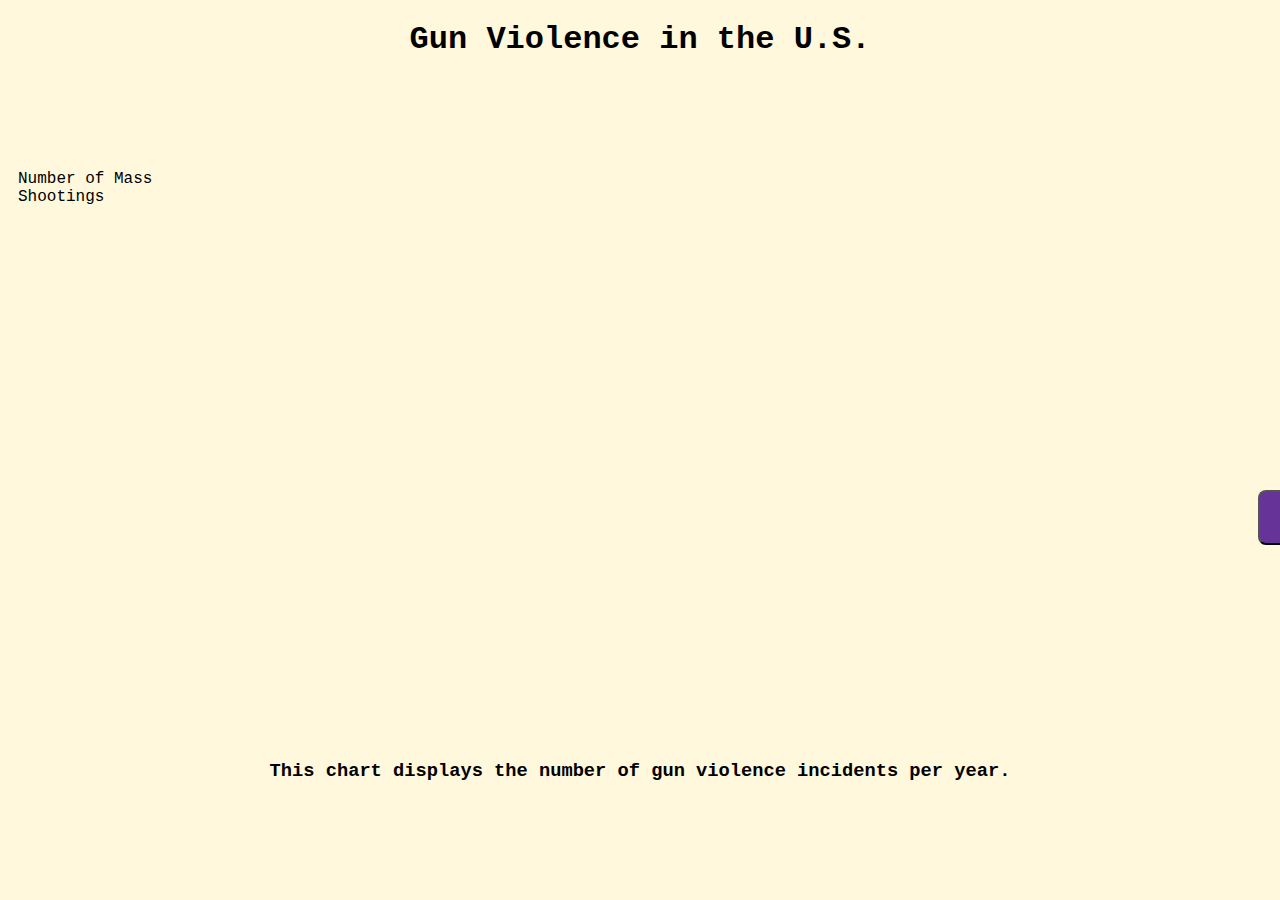
<file: index.html>
<!doctype html>
<html>
  <head>
    <link rel="stylesheet" href="style_sheet.css">
    <script src="https://d3js.org/d3.v7.min.js"></script>
  </head>

  <body onload='init()'>
    <h1 align='center'> Gun Violence in the U.S. </h1>
    
    <div style="position: relative; right: 0px; top: 80px; width: 180px; padding: 10px;"> Number of Mass Shootings </div>

    <svg class="chart" width=1600 height=600></svg>
    <script>
      async function init() {

        const data = await d3.csv('https://raw.githubusercontent.com/arjun-100/CS416NarrativeViz/main/gun_violence.csv');

        var svg = d3.select("svg"),
          pad = 80,
          margin = 150,
          width = svg.attr("width") - 2*margin,
          height = svg.attr("height") - margin;

        var xScale = d3.scaleBand().domain(data).range([0,width]).padding(0.1);
        var yScale = d3.scaleLinear().domain([0,15]).range([height,0]);

        var g = svg.append("g").attr("transform", "translate(" +pad+ "," +pad+ ")");
        g.append("g")
          .attr("transform", "translate(0," + height + ")")
          .call(d3.axisBottom(xScale)
                .tickFormat( function(d){return d.year;} ))
          .selectAll("text")  
          .style("text-anchor", "end")
          .attr("dx", "-.8em")
          .attr("dy", ".14em")
          .attr("transform", "rotate(-55)");
        g.append("g")
          .call(d3.axisLeft(yScale)
                .tickFormat( function(d){return d;} ).ticks(5));

        g.selectAll(".chart")
          .data(data)
          .enter().append("rect")
          .attr("x", function(d){return xScale(d);} )
          .attr("y", function(d){return yScale(d.count);} )
          .attr("width", xScale.bandwidth())
          .attr("height", function(d){return height - yScale(d.count);} );
      }
  
    </script>

    <h3 align='center'> This chart displays the number of gun violence incidents per year. </h3>

    <div>
      <button onclick="window.location.href = 'avg_fatalities.html';" class="button"> Next </button>
    </div>

  </body>
</html>
</file>
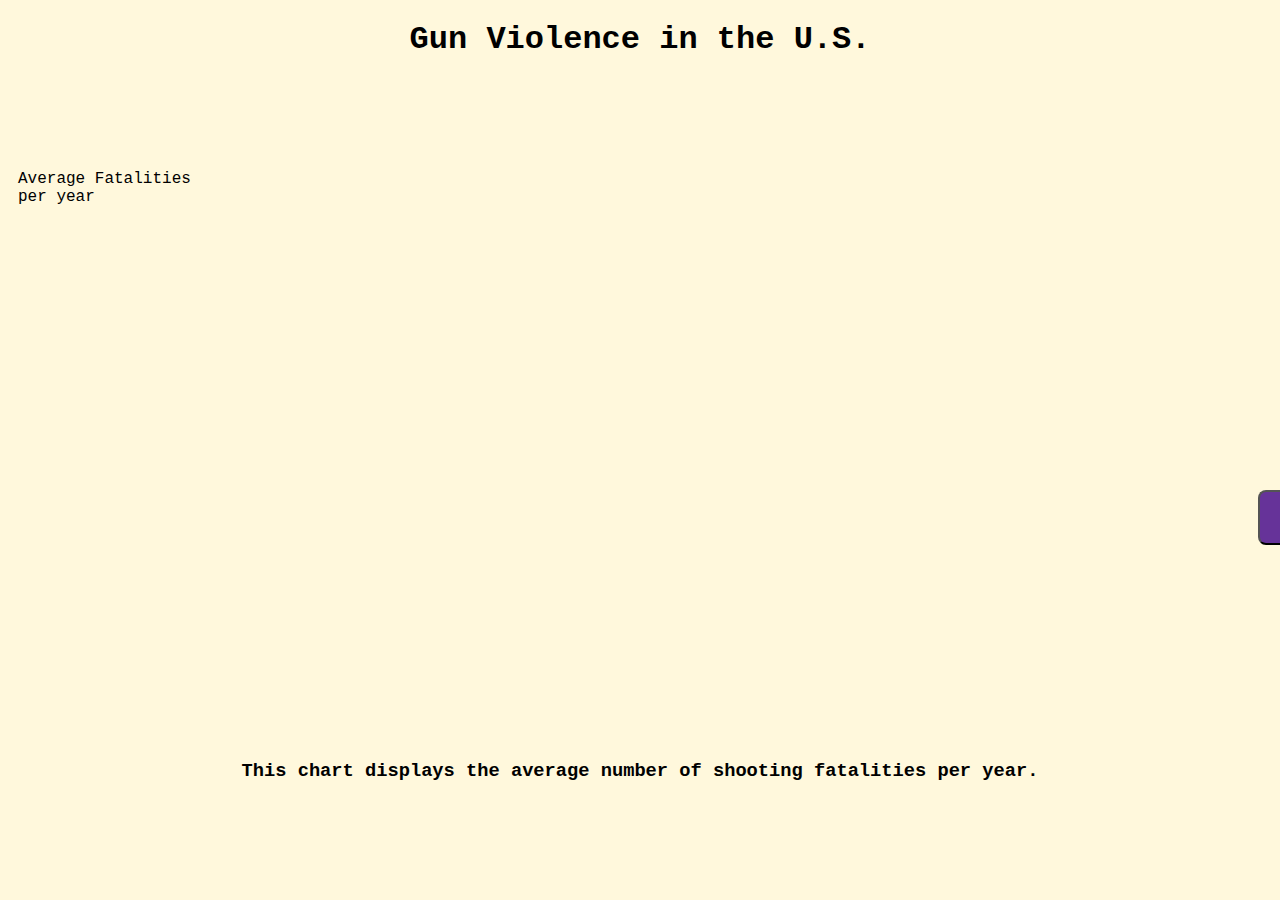
<file: avg_fatalities.html>
<!doctype html>
<html>
  <head>
    <link rel="stylesheet" href="style_sheet.css">
    <script src="https://d3js.org/d3.v7.min.js"></script>
  </head>

  <body onload='init()'>
    <h1 align='center'> Gun Violence in the U.S. </h1>
    
    <div style="position: relative; right: 0px; top: 80px; width: 180px; padding: 10px;"> Average Fatalities per year </div>

    <svg class="chart" width=1600 height=600></svg>
    <script>
      async function init() {

        const data = await d3.csv('https://raw.githubusercontent.com/arjun-100/CS416NarrativeViz/main/gun_violence.csv');

        var svg = d3.select("svg"),
          pad = 80,
          margin = 150,
          width = svg.attr("width") - 2*margin,
          height = svg.attr("height") - margin;

        var xScale = d3.scaleBand().domain(data).range([0,width]).padding(0.1);
        var yScale = d3.scaleLinear().domain([0,16]).range([height,0]);

        var g = svg.append("g").attr("transform", "translate(" +pad+ "," +pad+ ")");
        g.append("g")
          .attr("transform", "translate(0," + height + ")")
          .call(d3.axisBottom(xScale)
                .tickFormat( function(d){return d.year;} ))
          .selectAll("text")  
          .style("text-anchor", "end")
          .attr("dx", "-.8em")
          .attr("dy", ".14em")
          .attr("transform", "rotate(-55)");
        g.append("g")
          .call(d3.axisLeft(yScale)
                .tickFormat( function(d){return d;} ).ticks(5));

        g.selectAll(".chart")
          .data(data)
          .enter().append("rect")
          .attr("x", function(d){return xScale(d);} )
          .attr("y", function(d){return yScale(d.avg_fatalities);} )
          .attr("width", xScale.bandwidth())
          .attr("height", function(d){return height - yScale(d.avg_fatalities);} );
      }
  
    </script>

    <h3 align='center'> This chart displays the average number of shooting fatalities per year. </h3>

    <div>
      <button onclick="window.location.href = 'total_fatalities.html';" class="button"> Next </button>
    </div>

  </body>
</html>
</file>
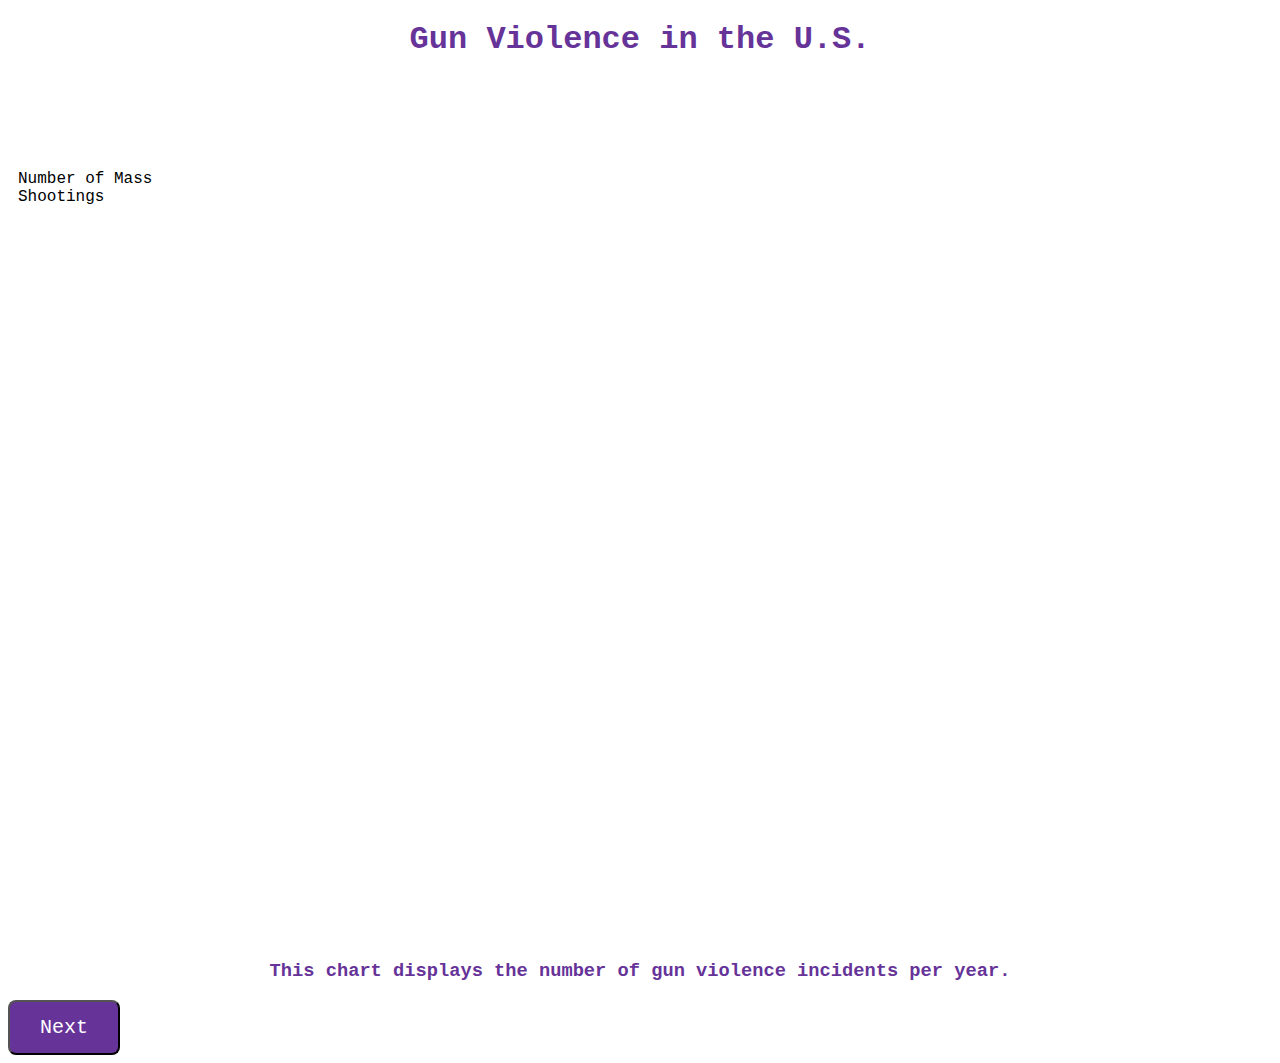
<file: counts.html>
<!doctype html>
<html>
  <head>
    <style> 
      body {
        font-family: 'Courier New', monospace;
      }
      h1, h3 {
        color: RebeccaPurple;
      }
      .chart rect {
        fill: steelblue;
      }
      .button {
        background-color: RebeccaPurple;
        color: white;
        padding: 14px 30px;
        border-radius: 8px;
        font-family: 'Courier New', monospace;
        display: inline-block;
        font-size: 20px;
        transition-duration: 0.4s;
        cursor: pointer;
      }
      .button:hover{
        background-color: white;
        color: RebeccaPurple;
        border: 2px solid RebeccaPurple;
      }
      #tooltip {
        opacity: 0;
        position: absolute;
        text-align: center;
        width: 60px;
        height: 40px;
        background: white;
        border: 0px;
      }
    </style>
    <script src="https://d3js.org/d3.v7.min.js"></script>
  </head>

  <body onload='init()'>
    <h1 align='center'> Gun Violence in the U.S. </h1>
    
    <div style="position: relative; right: 0px; top: 80px; width: 180px; padding: 10px;"> Number of Mass Shootings </div>

    <div id="tooltip"></div>
    <svg class="chart" width=1600 height=800></svg>
    <script>
      async function init(){

        const data = await d3.csv('https://raw.githubusercontent.com/arjun-100/CS416NarrativeViz/main/gun_violence.csv');

        var svg = d3.select("svg"),
          pad = 80,
          margin = 150,
          width = svg.attr("width") - 2*margin,
          height = svg.attr("height") - margin;

        var xScale = d3.scaleBand().domain(data).range([0,width]).padding(0.1);
        var yScale = d3.scaleLinear().domain([0,15]).range([height,0]);

        var g = svg.append("g").attr("transform", "translate(" +pad+ "," +pad+ ")");
        g.append("g")
          .attr("transform", "translate(0," + height + ")")
          .call(d3.axisBottom(xScale)
                .tickFormat( function(d){return d.year;} )
          )
          .selectAll("text")  
          .style("text-anchor", "end")
          .attr("dx", "-.8em")
          .attr("dy", ".14em")
          .attr("transform", "rotate(-55)");
        g.append("g")
          .call(d3.axisLeft(yScale)
                .tickFormat( function(d){return d;} )
                .ticks(5)
          );

        var tooltip = d3.select("#tooltip");

        g.selectAll(".chart")
          .data(data)
          .enter()
          .append("rect")
          .attr("x", function(d){return xScale(d);} )
          .attr("y", function(d){return yScale(d.count);} )
          .attr("width", xScale.bandwidth())
          .attr("height", function(d){return height - yScale(d.count);} );
      }
  
    </script>

    <h3 align='center'> This chart displays the number of gun violence incidents per year. </h3>

    <div>
      <button onclick="window.location.href = 'avg_fatalities.html';" class="button"> Next </button>
    </div>

  </body>
</html>
</file>
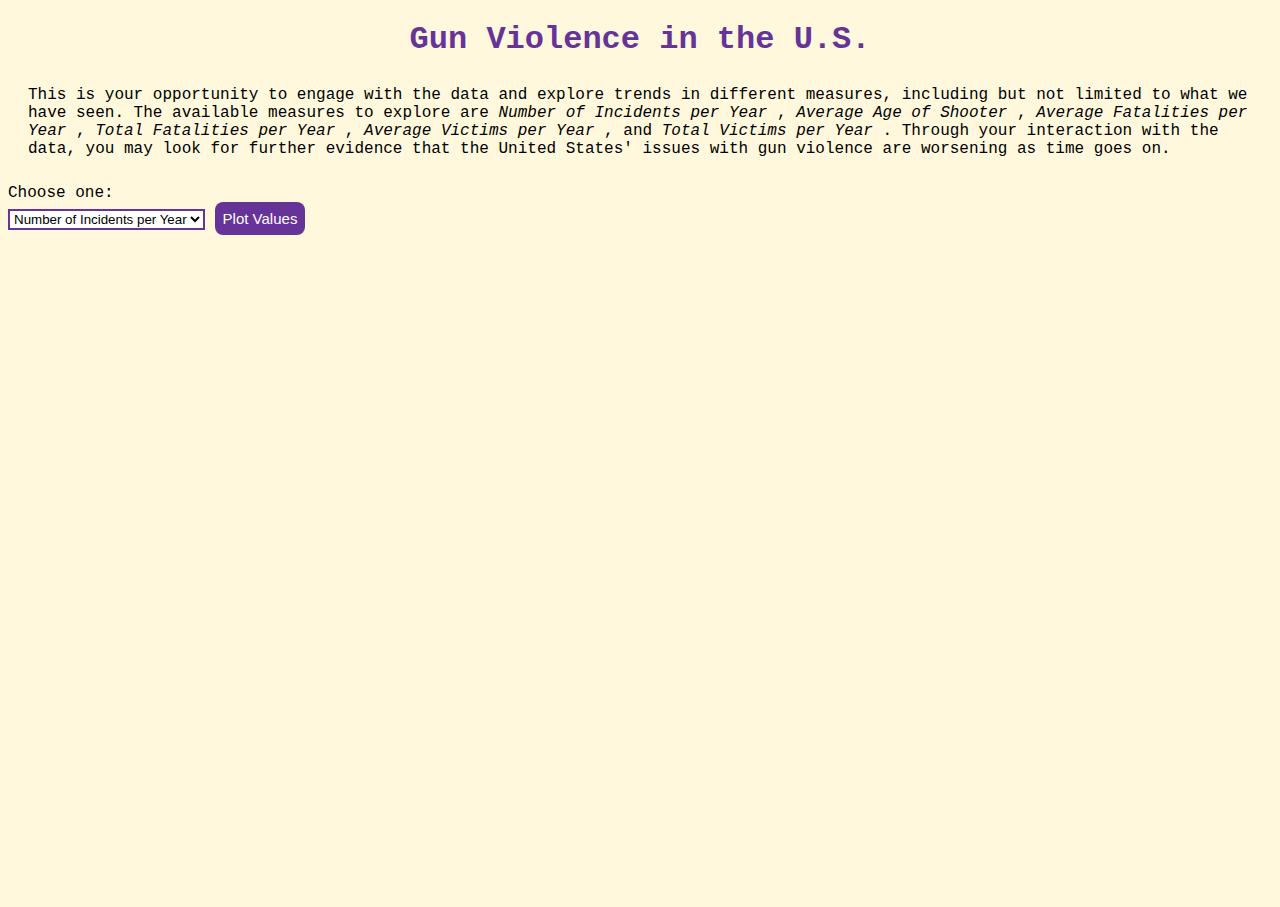
<file: interactive_page.html>
<!doctype html>
<html>
  <head>
    <link rel="stylesheet" href="style_sheet.css">
    <script src="https://d3js.org/d3.v7.min.js"></script>
  </head>

  <body onload='init()'>
    <h1 class="page-title"> Gun Violence in the U.S. </h1>

    <div class="context">
        <p> This is your opportunity to engage with the data and explore trends in different measures, 
            including but not limited to what we have seen. The available measures to explore are 
            <em> Number of Incidents per Year </em>, <em> Average Age of Shooter </em>, 
            <em> Average Fatalities per Year </em>, <em> Total Fatalities per Year </em>, 
            <em> Average Victims per Year </em>, and <em> Total Victims per Year </em>. 
            Through your interaction with the data, you may look for further evidence that the United 
            States' issues with gun violence are worsening as time goes on. </p>
      </div>

    <div style="position: relative; top: -20px;">
        <h>Choose one: </h><br>
        <Select id="dropdown" style="background-color: white; border: 2px solid RebeccaPurple;">
            <option value="Number of Incidents per Year"> Number of Incidents per Year </option>
            <option value="Average Age of Shooter"> Average Age of Shooter </option>
            <option value="Average Fatalities per Year"> Average Fatalities per Year </option>
            <option value="Total Fatalities per Year"> Total Fatalities per Year </option>
            <option value="Average Victims per Year"> Average Victims per Year </option>
            <option value="Total Victims per Year"> Total Victims per Year </option>
        </Select>
        <button onclick="init()" style="background-color: RebeccaPurple; color: white; border: 2px RebeccaPurple; padding: 8px; border-radius: 8px; font-size: 15px; cursor: pointer;"> Plot Values </button>
    </div>


    <h3 class="chart-title" id="title-filler"></h3>

    <div class="y-label" id="axis-filler"></div>

    <div><svg class="chart" width=1600 height=600></svg></div>

    <script>

        async function init(){
            
            const data = await d3.csv('https://raw.githubusercontent.com/arjun-100/CS416NarrativeViz/main/gun_violence.csv');

            var dropdown = document.getElementById('dropdown');
            var value = dropdown.options[dropdown.selectedIndex].text;

            document.getElementById('title-filler').innerHTML = value;
            document.getElementById('axis-filler').innerHTML = value;

            d3.selectAll("svg > *").remove();
            var pad = 80,
                margin = 150,
                width = d3.select("svg").attr("width") - 2 * margin,
                height = d3.select("svg").attr("height") - margin;
            var xScale = d3.scaleBand().domain(data).range([0,width]).padding(0.1);

            var svg = d3.select("svg").append("g")
                .attr("transform", "translate(" +pad+ "," +pad+ ")");
            svg.append("g").attr("transform", "translate(0," +height+ ")")
            .call(d3.axisBottom(xScale)
                .tickFormat( function(d){return d.year;} ))
            .selectAll("text")  
            .style("text-anchor", "end")
            .attr("dx", "-.8em")
            .attr("dy", ".14em")
            .attr("transform", "rotate(-55)");
            

            if (value === "Number of Incidents per Year") {
                plotCount(data, svg, height, xScale);
            } else if (value === "Average Age of Shooter") {
                plotAvgAge(data, svg, height, xScale);
            } else if (value === "Average Fatalities per Year") {
                plotAvgFatalities(data, svg, height, xScale);
            } else if (value === "Total Fatalities per Year") {
                plotTotalFatalities(data, svg, height, xScale);
            } else if (value === "Average Victims per Year") {
                plotAvgVictims(data, svg, height, xScale);
            } else if (value === "Total Victims per Year") {
                plotTotalVictims(data, svg, height, xScale);
            }
        }

        function plotCount(data, svg, height, xScale) {
            var yScale = d3.scaleLinear().domain([0,15]).range([height,0]);
            var g = svg.append("g")
            .call(d3.axisLeft(yScale)
                .tickFormat( function(d){return d;} ).ticks(5));
            g.selectAll(".chart")
            .data(data)
            .enter().append("rect")
                .attr("x", function(d){return xScale(d);} )
                .attr("y", function(d){return yScale(d.count);} )
                .attr("width", xScale.bandwidth())
                .attr("height", function(d){return height - yScale(d.count);} );

            return g;
        }

        function plotAvgAge(data, svg, height, xScale) {
            var yScale = d3.scaleLinear().domain([0,70]).range([height,0]);
            var g = svg.append("g")
            .call(d3.axisLeft(yScale)
                .tickFormat( function(d){return d;} ).ticks(5));
            g.selectAll(".chart")
            .data(data)
            .enter().append("rect")
                .attr("x", function(d){return xScale(d);} )
                .attr("y", function(d){return yScale(d.avg_age);} )
                .attr("width", xScale.bandwidth())
                .attr("height", function(d){return height - yScale(d.avg_age);} );

            return g;
        }

        function plotAvgFatalities(data, svg, height, xScale) {
            var yScale = d3.scaleLinear().domain([0,16]).range([height,0]);
            var g = svg.append("g")
            .call(d3.axisLeft(yScale)
                .tickFormat( function(d){return d;} ).ticks(5));
            g.selectAll(".chart")
            .data(data)
            .enter().append("rect")
                .attr("x", function(d){return xScale(d);} )
                .attr("y", function(d){return yScale(d.avg_fatalities);} )
                .attr("width", xScale.bandwidth())
                .attr("height", function(d){return height - yScale(d.avg_fatalities);} );

            return g;
        }

        function plotTotalFatalities(data, svg, height, xScale) {
            var yScale = d3.scaleLinear().domain([0,120]).range([height,0]);
            var g = svg.append("g")
            .call(d3.axisLeft(yScale)
                .tickFormat( function(d){return d;} ).ticks(5));
            g.selectAll(".chart")
            .data(data)
            .enter().append("rect")
                .attr("x", function(d){return xScale(d);} )
                .attr("y", function(d){return yScale(d.total_fatalities);} )
                .attr("width", xScale.bandwidth())
                .attr("height", function(d){return height - yScale(d.total_fatalities);} );

            return g;
        }

        function plotAvgVictims(data, svg, height, xScale) {
            var yScale = d3.scaleLinear().domain([0,70]).range([height,0]);
            var g = svg.append("g")
            .call(d3.axisLeft(yScale)
                .tickFormat( function(d){return d;} ).ticks(5));
            g.selectAll(".chart")
            .data(data)
            .enter().append("rect")
                .attr("x", function(d){return xScale(d);} )
                .attr("y", function(d){return yScale(d.avg_victims);} )
                .attr("width", xScale.bandwidth())
                .attr("height", function(d){return height - yScale(d.avg_victims);} );

            return g;
        }

        function plotTotalVictims(data, svg, height, xScale) {
            var yScale = d3.scaleLinear().domain([0,700]).range([height,0]);
            var g = svg.append("g")
            .call(d3.axisLeft(yScale)
                .tickFormat( function(d){return d;} ).ticks(5));
            g.selectAll(".chart")
            .data(data)
            .enter().append("rect")
                .attr("x", function(d){return xScale(d);} )
                .attr("y", function(d){return yScale(d.total_victims);} )
                .attr("width", xScale.bandwidth())
                .attr("height", function(d){return height - yScale(d.total_victims);} );

            return g;
        }
    </script>


  </body>
</html>
</file>
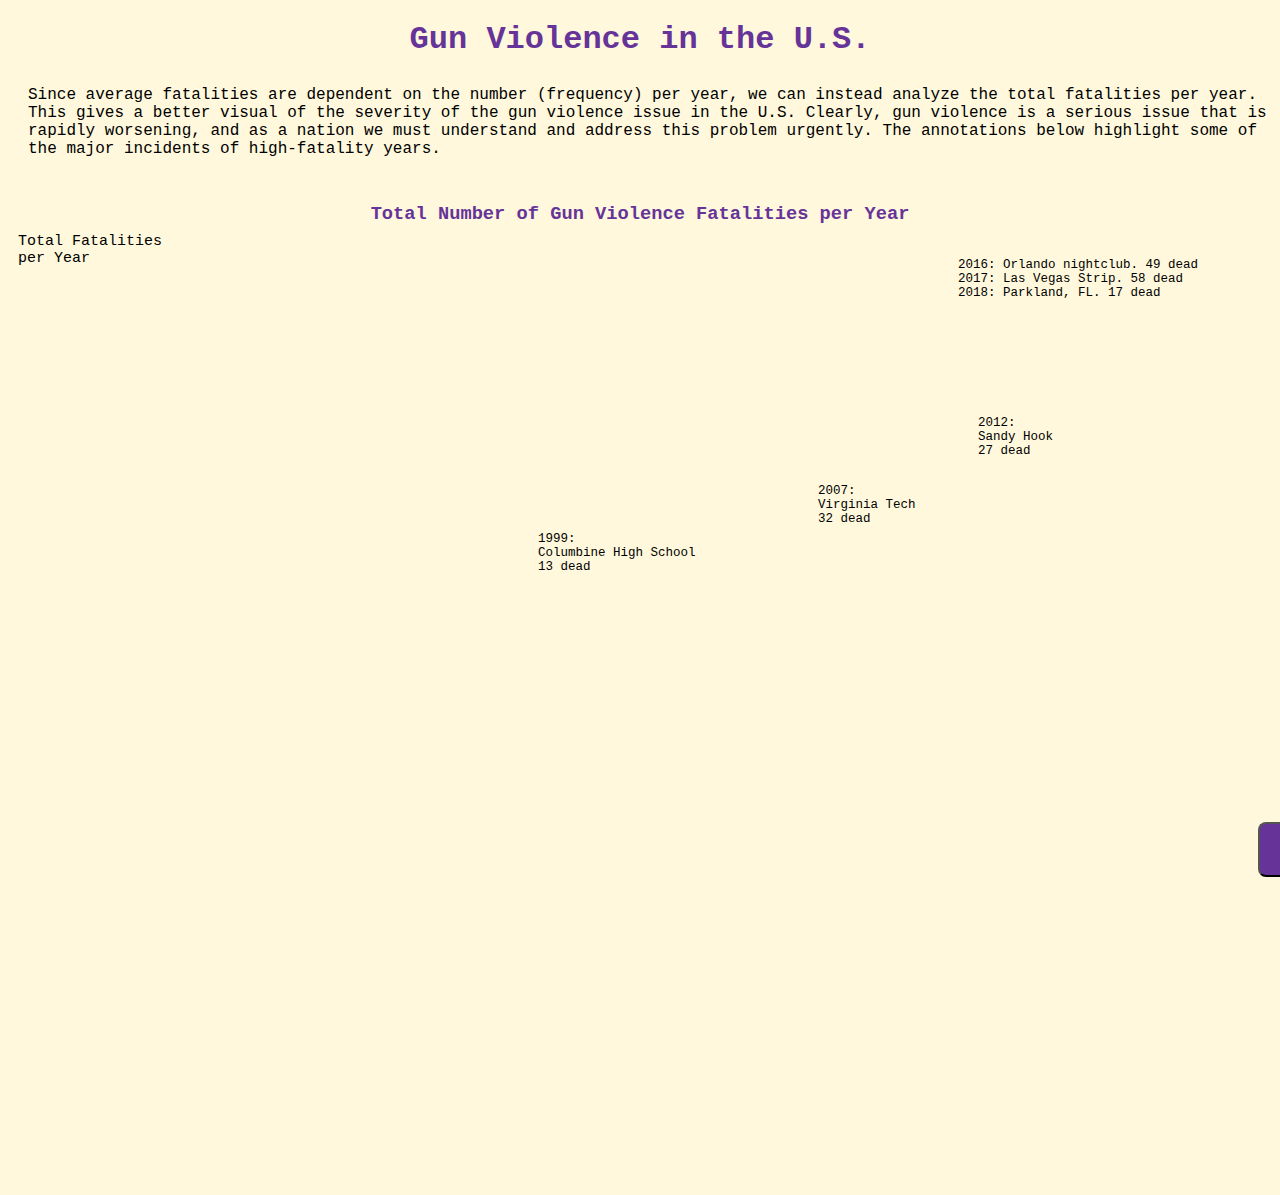
<file: total_fatalities.html>
<!doctype html>
<html>
  <head>
    <link rel="stylesheet" href="style_sheet.css">
    <script src="https://d3js.org/d3.v7.min.js"></script>
  </head>

  <body onload='init()'>
    <h1 class="page-title"> Gun Violence in the U.S. </h1>

    <div class="context">
      <p> Since average fatalities are dependent on the number (frequency) per year, we can instead analyze the total fatalities per year. This gives a better visual of the 
      severity of the gun violence issue in the U.S. Clearly, gun violence is a serious issue that is rapidly worsening, and as a nation we must understand and address this problem 
      urgently. The annotations below highlight some of the major incidents of high-fatality years. </p>
    </div>
    
    <h3 class="chart-title"> Total Number of Gun Violence Fatalities per Year </h3>

    <div class="y-label"> Total Fatalities per Year </div>

    <svg class="chart" width=1600 height=600></svg>

    <script>
      async function init() {

        const data = await d3.csv('https://raw.githubusercontent.com/arjun-100/CS416NarrativeViz/main/gun_violence.csv');

        var svg = d3.select("svg"),
          pad = 80,
          margin = 150,
          width = svg.attr("width") - 2*margin,
          height = svg.attr("height") - margin;

        var xScale = d3.scaleBand().domain(data).range([0,width]).padding(0.1);
        var yScale = d3.scaleLinear().domain([0,120]).range([height,0]);

        var g = svg.append("g").attr("transform", "translate(" +pad+ "," +pad+ ")");
        g.append("g")
          .attr("transform", "translate(0," +height+ ")")
          .call(d3.axisBottom(xScale)
                .tickFormat( function(d){return d.year;} ))
          .selectAll("text")  
          .style("text-anchor", "end")
          .attr("dx", "-.8em")
          .attr("dy", ".14em")
          .attr("transform", "rotate(-55)");
        g.append("g")
          .call(d3.axisLeft(yScale)
                .tickFormat( function(d){return d;} ).ticks(5));

        g.selectAll(".chart")
          .data(data)
          .enter().append("rect")
          .attr("x", function(d){return xScale(d);} )
          .attr("y", function(d){return yScale(d.total_fatalities);} )
          .attr("width", xScale.bandwidth())
          .attr("height", function(d){return height - yScale(d.total_fatalities);} );
      }
  
    </script>

    <div class="annotation" style="top:-390px; left:530px;"> 
      1999: <br> Columbine High School <br> 13 dead
    </div>

    <div class="annotation" style="top:-480px; left:810px; width:300px;"> 
      2007: <br> Virginia Tech <br> 32 dead
    </div>

    <div class="annotation" style="top:-590px; left:970px;"> 
      2012: <br> Sandy Hook <br> 27 dead
    </div>

    <div class="annotation" style="top:-790px; left:950px;"> 
      2016: Orlando nightclub. 49 dead <br> 2017: Las Vegas Strip. 58 dead <br> 2018: Parkland, FL. 17 dead
    </div>

    <div class="annotation" style="top:-690px; left:1300px;"> 
      2022: <br> Uvalde, TX <br> 21 dead
    </div>

    <button onclick="window.location.href='interactive_page.html';" class="button"> Next </button>

  </body>
</html>
</file>
<file: style_sheet.css>
body {
    font-family: 'Courier New', monospace;
    background-color: cornsilk;
}

.page-title {
    text-align: center; 
    color: RebeccaPurple;
}

.context {
    position: relative; 
    left: 10px; 
    top: -20px; 
    padding: 10px;
}

.chart-title {
    position: relative; 
    top: -20px; 
    text-align: center; 
    color: RebeccaPurple;
}

.y-label {
    position: relative; 
    top: -40px; 
    width: 180px; 
    padding: 10px; 
    font-size: 15px
}

.chart {
    position: relative; 
    top: -115px; 
}

.chart rect {
    fill: steelblue;
}

.annotation {
    position: relative; 
    width: 300px; 
    font-size: 12.5px
}

.button {
    position: relative; 
    top: -310px; 
    left: 1250px; 
    background-color: RebeccaPurple;
    color: white;
    padding: 14px 30px;
    border-radius: 8px;
    font-family: 'Courier New', monospace;
    display: inline-block;
    font-size: 20px;
    transition-duration: 0.4s;
    cursor: pointer;
}
.button:hover {
    background-color: white;
    color: RebeccaPurple;
    border: 2px solid RebeccaPurple;
}
</file>
